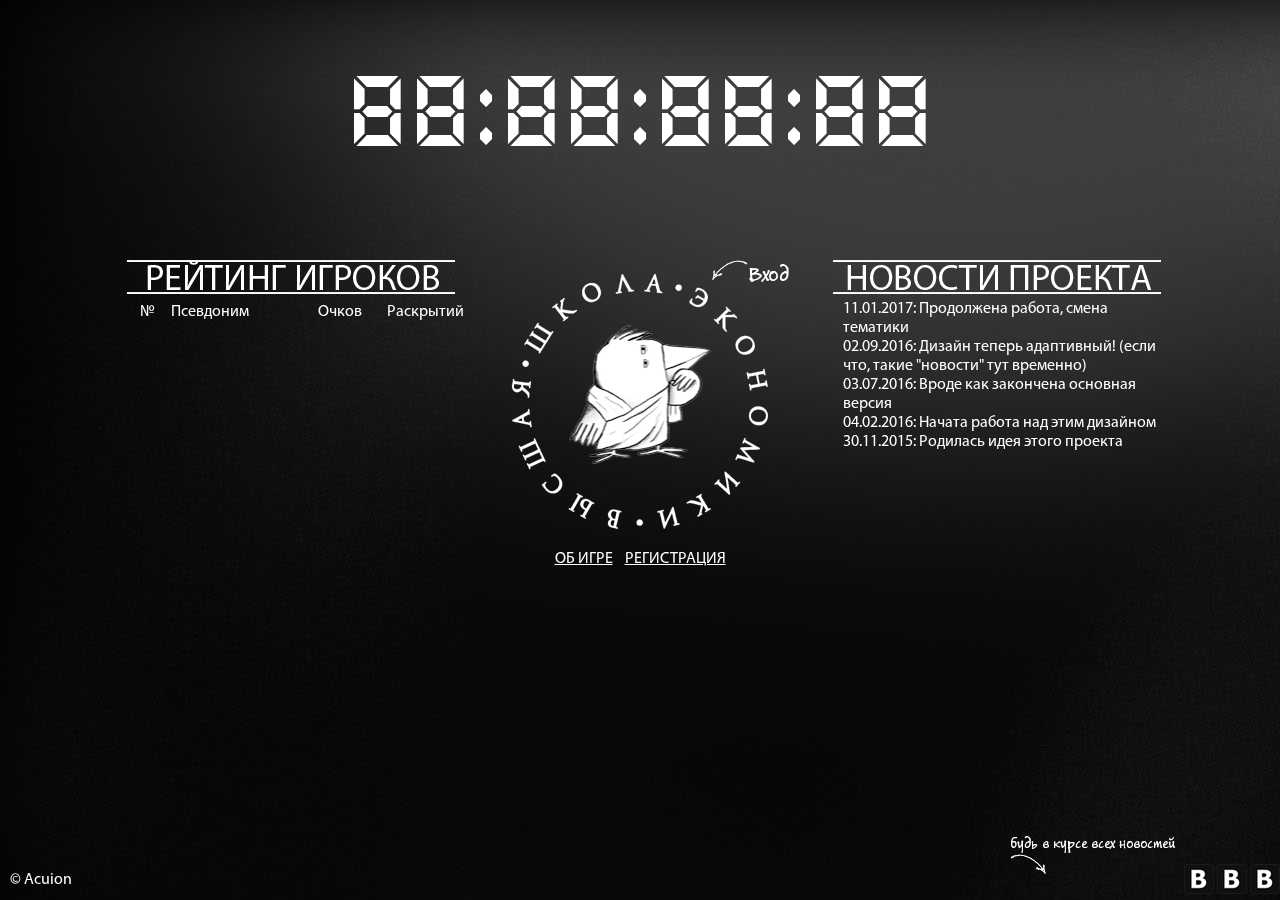
<file: index.html>
<html>
<head>
    <meta charset="utf-8">
    <meta id="viewport" name="viewport" content="width=device-width, user-scalable=no">
    <link rel="stylesheet" type="text/css" href="styles/style.css">
    <link rel="stylesheet" type="text/css" media="all and (max-width: 1106px)" href="styles/tiny.css">
    <link rel="stylesheet" type="text/css" media="all and (min-width: 1107px)" href="styles/wide.css">
    <script src="extraJs/jquery/jquery-2.1.4.min.js"></script>
    <script src="extraJs/jquery/jquery.rotate.js"></script>
    <script src="https://vk.com/js/api/openapi.js"></script>
    <script src="js/mainPage.js"></script>
	<script src="js/persCab.js"></script>
    <script src="js/loading.js"></script>
	<script src="js/misc.js"></script>
    <script src="extraJs/progressbar.min.js"></script>
    <script src="https://www.google.com/recaptcha/api.js"></script>
</head>
<body>
    <div id="main-div">
        <div id="timer-div">
            <div id="timer">
                88:88:88:88
            </div>
            <div class="color4E" id="backg-timer">
                88:88:88:88
            </div>
        </div>
        <div id="hello-page">
            <div class="inrow" id="leader-left">
                <img src="images/Leaderboard.png">
                <table width="330" style="margin-left: 20px">
                    <tr><td width="30px">№</td><td width="160px">Псевдоним</td><td width="70px">Очков</td><td width="70px">Раскрытий</td></tr>
                </table>
                <div id="leaderboard">
                    <table id="leaderboard-table" width="330" style="margin-left: 20px">
                    </table>
                </div>
            </div>
            
            <div  class="inrow" id="logo-center">
                <div class="buxton font23px" id="enter-hint">
                    <img src="images/pointer.png">Вход
                </div>
                <img src="images/logo.png" id="logo" style="pointer-events:none;">
                <div class="loading-bar" id="loading-bar"></div>
                <div class="reg-hint buxton" id="return-hint">
                    <img class="flip-vertical" src="images/pointer.png">на главную
                </div>
                <a id="inside-logo-link" class="clickable" onclick="LoginIntoLK();"><img src="images/InsideLogo.png" class="center-absolute" id="inside-logo"></a>
                <div>
                    <div class="center-absolute" id="rules-wrapper">
                        <h3 style="text-align: center">HSE.?</h3>
                        <p>1) Пункт правил под номером один, много какого-то текстаМного какого-то текстаМного какого-то текста</p>
                        <p>2) Пункт правил под номером дваа, много какого-то текстаМного какого-то текстаМного какого-то текста</p>
                        <p>3) Пункт правил под номером три, много какого-то текстаМного какого-то текстаМного какого-то текста</p>
                        <p>4) Пункт правил под номером четыре! Много какого-то текстаМного какого-то текстаМного какого-то текста Много какого-то текстаМного какого-то текстаМного какого-то текста</p>
                        <p>5) Пункт правил под номером пять... Много какого-то текстаМного какого-то текстаМного какого-то текста</p>
                        <p>5) Пункт правил под номером пять... Много какого-то текстаМного какого-то текстаМного какого-то текста</p>
                        <p>5) Пункт правил под номером пять... Много какого-то текстаМного какого-то текстаМного какого-то текста</p>
                        <p>5) Пункт правил под номером пять... Много какого-то текстаМного какого-то текстаМного какого-то текста</p>
                        <p>5) Пункт правил под номером пять... Много какого-то текстаМного какого-то текстаМного какого-то текста</p>
                        <p>5) Пункт правил под номером пять... Много какого-то текстаМного какого-то текстаМного какого-то текста</p>
                        <p>5) Пункт правил под номером пять... Много какого-то текстаМного какого-то текстаМного какого-то текста</p>
                        <p>5) Пункт правил под номером пять... Много какого-то текстаМного какого-то текстаМного какого-то текста</p>
                        <p>5) Пункт правил под номером пять... Много какого-то текстаМного какого-то текстаМного какого-то текста</p>
                        <p>5) Пункт правил под номером пять... Много какого-то текстаМного какого-то текстаМного какого-то текста</p>
                    </div>
                    <div class="center-absolute" id="back-from-rules"><a href="javascript:void(0)" onclick="ToggleRules()">НАЗАД</a></div>
                </div>
                    
                <div class="center-absolute" id="registr">
                    <div class="center-absolute" id="reg-back">
                        <a href="javascript:void(0)" onclick="ToggleRegister()">НАЗАД</a>
                    </div>
                    <form>
                        <div id="reglabel"><h3 id="reglabel-text">РЕГИСТРАЦИЯ НА ИГРУ</h3></div>
                        <div><span onclick="$('#reg-1').focus()" class="reg-header">Логин в LMS</span></div>
                        <input type="text" name="loginlms" class="reg-field form-field buxton" id="reg-1" placeholder="Необходим для получения ФИО">
                            <div class="reg-hint buxton font15px" id="reg-hint-1">
                                <img class="reg-hint-pic" id="reg-hint-1-pic" src="images/pointer.png">
                                Данные для входа в LMS нужны для единоразового забора системой гарантированно верных имени и фамилии, а также чтобы не допустить повторной регистрации
                            </div>
                        <div><span onclick="$('#reg-2').focus()" class="reg-header">Пароль в LMS</span></div>
                        <input type="password" name="passwordlms" class="reg-field form-field buxton" id="reg-2" placeholder="Мы не храним ваши пароли!">
                            <div class="reg-hint buxton font15px" id="reg-hint-2">
                                <img class="reg-hint-pic flip-horisontal flip-vertical" id="reg-hint-2-pic" src="images/pointer.png">
                                Мы не храним ваши пароли,<br>честное вышкинское!
                            </div>
                        <div><span onclick="$('#reg-3').focus()" class="reg-header">Псевдоним для таблицы рекордов</span></div>
                        <input type="text" name="anon" class="reg-field form-field buxton" id="reg-3" maxlength="14" placeholder="Требуется для сохранения интриги">
                            <div class="reg-hint buxton font15px" id="reg-hint-3">
                                <img class="reg-hint-pic flip-vertical" id="reg-hint-3-pic" src="images/pointer.png">
                                Чтобы сохранить интригу, игроки в таблице рекордов будут фигурировать под выбранными псевдонимами. Кстати, выбрать себе оскорбительный псевдоним - один из способов получить бан в нашей игре (или, что ещё хуже, мы сами выберем тебе новый ник)
                            </div>
                        <div style="margin-top: 10px">
                            <a href="javascript:void(0)" onclick="Register();">[В] ЗАРЕГИСТРИРОВАТЬСЯ</a>
                            <div class="reg-hint buxton font15px" id="reg-hint-4">
                                <img class="reg-hint-pic flip-horisontal" id="reg-hint-4-pic" src="images/pointer.png">
                                Авторизация VK необходима для возможности быстрой связи с игроками, получения уведомлений и упрощённого входа в личный кабинет
                            </div>
                        </div>
                    </form>
                </div>
                
                <div style="margin-top: 7px;" id="about-game">
                    <a href="javascript:void(0)" onclick="ToggleRules()">ОБ ИГРЕ</a><font style="text-decoration: none;">&nbsp;&nbsp;&nbsp;&nbsp;</font><a href="javascript:void(0)" onclick="ToggleRegister()">РЕГИСТРАЦИЯ</a>
                </div>
            </div>
            
            <div class="inrow" id="news-right">
                <img src="images/ProjectNews.png">
                <div id="text330" style="margin-left: 20px">
                11.01.2017: Продолжена работа, смена тематики<br>
                02.09.2016: Дизайн теперь адаптивный! (если что, такие "новости" тут временно)<br>
                03.07.2016: Вроде как закончена основная версия<br>
                04.02.2016: Начата работа над этим дизайном<br>
                30.11.2015: Родилась идея этого проекта
                </div>
            </div>
        </div>
        <div id="lk-page"><!-- вторая страница -->
            <img src="images/lk.png" class="center-absolute wide-mode-pic pers-logo">
            <img src="images/lk_small.png" class="center-absolute tiny-mode-pic pers-logo">
            <div id="pers-name">
                <div class="pers-name-part" id="pers-name-part-left">
                Иванов Иван
                </div>
                <div class="pers-name-part" id="pers-name-part-center">
                /
                </div>
                <div class="pers-name-part" id="pers-name-part-right">
                Some nickname 
                </div>
            </div>

            <div class="inrow" id="victim-left">
                <form>
                    <span class="reg-header">ФИО цели</span>
                    <div>
                        <input type="text" name="name" id="victim-name" class="victim-field form-field buxton" value="" readonly>
                    </div>
                    <span class="reg-header">Группа</span>
                    <div>
                        <input type="text" name="dep" id="victim-dep" class="victim-field form-field buxton" value="" readonly>
                    </div>
                    <div id="vic-secword">
                        <span class="reg-header">Позывной</span>
                        <div>
                            <input type="text" name="secword" class="victim-field form-field buxton" value="[нажми, чтобы увидеть]" id="vic-secword-text" readonly>
                        </div>
                    </div>
                    <span class="reg-header" onclick="$('#vic-deathword-text').focus()">Шифровка</span>
                    <div>
                        <input type="text" name="deathword" class="victim-field form-field buxton" id="vic-deathword-text">
                    </div>
                    <div class="buxton kill-result" id="succ-kill">
                        <img src="images/killSuccess.png" class="floatLeft">
                        <div class="kill-info">Успешное раскрытие! +? очков</div>
                    </div>
                    <div class="buxton kill-result" id="fail-kill">
                        <img src="images/killFailed.png" class="floatLeft">
                        <div class="kill-info">Неверная шифровка</div>
                    </div>
                    <div id="recap-div" class="g-recaptcha" data-callback="RecaptchaCallbackKillRequest" data-theme="dark" data-sitekey="6LfCSiETAAAAAKRizhoIIxKoP7ge1WkJzhm_sll5"></div>
                    <div class="buxton" id="captcha-hint">
                        <img class="flip-vertical" id="captcha-hint-pic" src="images/pointer.png">
                        <a id="caphint-text">Прохождение капчи автоматически отсылает запрос на раскрытие</a>
                    </div>
                </form>
            </div>

            <div class="inrow" id="progress-center">
                <div id="progress-perc-info" class="buxton">
                    <div id="progress-text">Твой результат лучше чем у ?% игроков</div>
                    <img src="images/pointer.png" id="progress-pointer">
                </div>
                <div class="center-absolute score-progress" id="score-progress-bck"></div>
                <div class="center-absolute score-progress" id="score-progress"></div>
                <div class="incircle-info" id="rating-info">
                    место в рейтинге
                    <div class="progress-info font50px color4E">
                        888
                    </div>
                    <div class="progress-info font50px" id="proc-rank">
                        042
                    </div>
                </div>
                <div class="incircle-info" id="kills-info">
                    раскрытий
                    <div class="progress-info font40px color4E">
                        888
                    </div>
                    <div class="progress-info font40px" id="proc-kills">
                        013
                    </div>
                </div>
                <div class="incircle-info" id="score-info">
                    очков
                    <div class="progress-info font40px color4E">
                        888
                    </div>
                    <div class="progress-info font40px" id="proc-score">
                        057
                    </div>
                </div>
            </div>

            <div class="inrow" id="words-right">
                    <div id="deathword" style="margin-top: 20px">
                        <div class="underlined">Твоя шифровка</div>
                        <div id="deathword-text">[нажми, чтобы увидеть]</div>
                    </div>
                    <div id="secretword" style="margin-top: 20px">
                        <div class="underlined">Твой позывной</div>
                        <div id="secretword-text">[нажми, чтобы увидеть]</div>
                    </div>
                    <div style="margin-top: 30px">
                        <img id="ac1" src="images/achievement.png">
                        <img id="ac2" src="images/achievement.png">
                        <img id="ac3" src="images/achievement.png">
                        <img id="ac4" src="images/achievement.png">
                        <img id="ac5" src="images/achievement.png">
                    </div>
                    <div id="achievement-hint"></div>
            </div>
        </div>
    </div>
    <div id="copyright">
        © Acuion
    </div>
    <div id="socnetw">
        <div id="sochint" class="buxton">
            будь в курсе всех новостей<img class="flip-horisontal" src="images/pointer.png">
        </div>
        <img src="images/vk.png">
        <img src="images/vk.png">
        <img src="images/vk.png">
    </div>
</body>
</html>
</file>
<file: styles/style.css>
@font-face
{
	font-family: "Quartz";
	src: url("fonts/QuartzMS.TTF");
}

@font-face
{
	font-family: "MyriadPro";
	src: url("fonts/MyriadPro.otf");/*todo: лицензии шрифтов*/
}

@font-face
{
	font-family: "BuxtonSketch";
	src: url("fonts/BuxtonSketch.ttf");
}

body
{
	overflow-x: hidden;
	margin: 0;
	font-family: "MyriadPro";
	background: #030303 url('../images/background.jpg') no-repeat;
	color: white;
	position: relative;
}

a
{
	color: white;
}

.buxton
{
	font-family: "BuxtonSketch";
}

.quartz
{
	font-family: "Quartz";
}

.flip-vertical
{
	transform: scaleY(-1);
}

.flip-horisontal
{
	transform: scaleX(-1);
}

.flip-vertical.flip-horisontal
{
	transform: scaleX(-1) scaleY(-1);
}

.font23px
{
	font-size: 23px;
}

.font15px
{
	font-size: 15px;
}

.font40px
{
	font-size: 40px;
}

.font50px
{
	font-size: 40px;
}

.floatLeft
{
	float: left;
}

.color4E
{
	color: #4E4E4E;
}

.underlined
{
	text-decoration: underline;
}

.kill-result
{
    background: #222;
    border: 1px solid #525252;
	border-radius: 2px;
    color: #fff;
    height: 74px;
    width: 300px;
	display: none;
}

.kill-info
{
	margin-top: 27px
}

.inrow
{
	display: inline-block;
	vertical-align: top;
}

#progress-perc-info
{
	width: 300px;
	position: absolute;
}

#progress-pointer
{
	position: absolute;
}

#pers-name-part-left
{
	left: calc(50% - 10px);
	transform: translate(-100%, 0);
}

#pers-name-part-center
{
	left: calc(50% - 5px);
}

#pers-name-part-right
{
	left: calc(50% + 10px);
}

.pers-name-part
{
	opacity: 0;
	text-align: center;
	position: absolute;
	pointer-events: none;
}

.incircle-info
{
	text-align: center;
	height: 285px;
	width: 130px;
	position: absolute;
	top: 145px;
	transform: translate(-50%, 0);
	pointer-events: none;
}

#score-info
{
	left: calc(50% + 45px);
}

#kills-info
{
	left: calc(50% - 45px);
}

#rating-info
{
	left: 50%;
	top: 60px;
}

.progress-info
{
	font-family: "Quartz";
	position: absolute;
	left: 50%;
	top: 15px;
	transform: translate(-50%, 0);
	text-align: center;
	width: 200px;
}

.center-absolute
{
	position: absolute;
	left: 50%;
	transform: translate(-50%, 0);
}

#progress-center
{
	opacity: 0;
	height: 300px;
	width: 285px;
	pointer-events: none;
	position: relative;
}

#words-right
{
	width: 310px;
	height: 310px;
	opacity: 0;
	display: none;
	text-align: center;
}

#victim-left
{
	width: 310px;
	height: 330px;
	opacity: 0;
	display: none;
	text-align: center;
}

.score-progress
{
	top: 18px;
	height: 250px;
	width: 250px;
	pointer-events: none;
}

.score-progress > svg {
	height: 100%;
	display: block;
}

.pers-logo
{
	opacity: 0;
	pointer-events: none;
}

#backg-timer
{
	margin-top: 40px;
	position: absolute;
	top: 0;
	z-index: -1;
}

#timer-div
{
	font-family: "Quartz";
	text-align: center;
	margin: auto;
	margin-top: 40px;
}

#text330
{
	width: 330px;
	text-align: left;
}

#lk-page
{
	position: absolute;
	left: 50%;
	transform: translate(-50%, 0);
	z-index: -1;
	text-align: center;
}

#hello-page
{
	text-align: center;
	position: absolute;
	left: 50%;
	transform: translate(-50%, 0);
}

#inside-logo
{
	top: 0;
	margin-top: 65px;
	cursor: pointer;
}

#leaderboard
{
	width: 360;
	height: 230px;
	overflow-y: auto;
	overflow-x: hidden;
}

#leader-left
{
	position: relative;	
	height: 300px;
	width: 340px;
}

#logo-center
{
	position: relative;
	height: 300px;
	width: 300px;
}

#news-right
{
	position: relative;
	height: 300px;
	width: 340px;
}

.reg-hint-pic
{
	position: absolute;
}

#main-div
{
	overflow: hidden;
}

#enter-hint
{
	position:absolute;
	margin-left: 220px;
	width: 80px;
}

#copyright
{
	position: absolute;
	bottom: 0;
	margin-bottom: 10px;
	margin-left: 10px;
}

#socnetw
{
	position: absolute;
	bottom: 0;
	right: 0;
}

#sochint
{
	position: absolute;
	right: 0;
	margin-top: -30px;
	margin-right: 70px;
	width: 200px;
}

#return-hint
{
	left: 205px;
	margin-top: -30px;
	width: 108px;
}

#rules-wrapper
{
	text-align: left;
	overflow-y: auto;
	overflow-x: hidden;
	width: 370px;
	height: 0;
	max-height: 420px;
	top: -55px;
	opacity: 0;
}

#back-from-rules
{
	text-align: center;
	display: none;
	top: 290px;
}

#registr
{
	display: none;
	opacity: 0;
	width: 400px;
	top: 0;
	opacity: 0;
}

.form-field
{
	font-size: 17px;
	line-height: 20px;
	margin-bottom: 16px;
	border-radius: 3px;
	border: none;
	border-bottom: solid 2px #c9c9c9;
	transition: border 0.3s;
	background-color: transparent;
	text-align: center;
	color: white;
}

.victim-field
{
	width: 250px;
}

.reg-field
{
	width: 5px; /*250*/
}

.reg-hint
{
	position: absolute;
	opacity: 0;
	pointer-events: none;
}

#reg-back
{
	font-size: 13px;
	top: 273px;
	opacity: 0.8;
}

#captcha-hint
{
	position: relative;
	top: -50px;
	left: 271px;
}

.reg-header
{
	font-weight: bold;
}

.ach-selected
{
	background-image: url('../images/achievementSelected.png');
}

.clickable
{
	cursor: pointer;
}

::-webkit-scrollbar {/*todo crossbrowser*/
	width: 6px;
}
::-webkit-scrollbar-button {
	width: 8px;
	height:5px;
}
::-webkit-scrollbar-track {
	background:#eee;
	border: thin solid lightgray;
	box-shadow: 0px 0px 3px #dfdfdf inset;
	border-radius:10px;
}
::-webkit-scrollbar-thumb {
	background:#999;
	border: thin solid gray;
	border-radius:10px;
}
::-webkit-scrollbar-thumb:hover {
	background:#7d7d7d;
}			

/*lb*/
@keyframes rotating-loading-bar
{
	from
	{
		transform: translate(-50%, 0) rotate(0deg);
	}
	to
	{
		transform: translate(-50%, 0) rotate(360deg);
	}
}

.loading-bar
{
	position: absolute;
	left: 50%;
	animation: rotating-loading-bar 2s linear infinite;
	top: 1px;
	height: 280px;
	width: 280px;
	pointer-events: none;
}

.loading-bar > svg {
	height: 100%;
	display: block;
}
</file>
<file: styles/tiny.css>
#lk-page
{
	width: 380px;
	top: 250;
}

#hello-page
{
	width: 380px;
	margin-top: 50px;
}

#logo-center
{
    margin-top: 20px;
}

#news-right
{
    margin-top: 20px;
}

#timer-div
{
	font-size: 60px;
	width: 380px;
}

#backg-timer
{
	width: 380px;
}

.form-field::-webkit-input-placeholder       {opacity: 1; transition: opacity 0.3s ease;}
.form-field::-moz-placeholder                {opacity: 1; transition: opacity 0.3s ease;}
.form-field:-moz-placeholder                 {opacity: 1; transition: opacity 0.3s ease;}
.form-field:-ms-input-placeholder            {opacity: 1; transition: opacity 0.3s ease;}
.form-field:focus::-webkit-input-placeholder {opacity: 0; transition: opacity 0.3s ease;}
.form-field:focus::-moz-placeholder          {opacity: 0; transition: opacity 0.3s ease;}
.form-field:focus:-moz-placeholder           {opacity: 0; transition: opacity 0.3s ease;}
.form-field:focus:-ms-input-placeholder      {opacity: 0; transition: opacity 0.3s ease;}

#reg-hint-1
{
	display: none;
}

#reg-hint-2
{
	display: none;
}

#reg-hint-3
{
	display: none;
}

#reg-hint-4
{
	right: 80px;
	top: 290px;
	width: 210px;
}

#reg-hint-4-pic
{
	right: 185px;
	top: -15px;
	transform: scaleX(-1) rotate(130deg);
}

.pers-name-part
{
	font-size: 24px;
}

.wide-mode-pic
{
	display: none;
}

.tiny-mode-pic
{
	display: block;
}

#progress-perc-info
{
	top: -5px;
	left: 0px;
}

#progress-pointer
{
	top: 30px;
	left: 219px;
	transform: scaleX(-1) rotate(-70deg);
}

.pers-logo
{
	top: -200px;
}

.pers-name-part
{
	top: -60px;
}

#progress-center
{
	margin-top: 15px;
	margin-bottom: -10px;
}

#captcha-hint
{
	position: relative;
	top: -70px;
	left: 24px;
	color: black;
}

#captcha-hint-pic
{
	position: relative;
	top: 3px;
	left: 3px;
}

#words-right
{
	height: 400px;
}
</file>
<file: styles/wide.css>
#lk-page
{
	width: 1100px;
	top: 300;
}

#hello-page
{
	width: 1100px;
	margin-top: 100px;
	height: 320px;
}

#leader-left
{
    margin-right: 30px;
}

#news-right
{
    margin-left: 30px;
}

#timer-div
{
	font-size: 100px;
	width: 1100px;
}

#backg-timer
{
	width: 1100px;
}

.form-field::-webkit-input-placeholder       {opacity: 0;}
.form-field::-moz-placeholder                {opacity: 0;}
.form-field:-moz-placeholder                 {opacity: 0;}
.form-field:-ms-input-placeholder            {opacity: 0;}

#reg-hint-1
{
	right: -175px;
	top: 80px;
	width: 210px;
}

#reg-hint-2
{
	width: 200px;
	left: -130px;
	top: 160px;
}

#reg-hint-3
{
	width: 230px;
	right: -195px;
	top: 120px;
}

#reg-hint-4
{
	left: -140px;
	top: 210px;
	width: 210px;
}

#reg-hint-1-pic
{
	left: -31px;
}

#reg-hint-2-pic
{
	right: 4px;
	top: 0px;
}

#reg-hint-3-pic
{
	left: -31px;
	top: 100px;
}

#reg-hint-4-pic
{
	right: -40px;
	top: 20px;
}

.pers-name-part
{
	font-size: 40px;
}

.wide-mode-pic
{
	display: block;
}

.tiny-mode-pic
{
	display: none;
}

#progress-perc-info
{
	top: 3px;
	left: 200px;
}

#progress-pointer
{
	top: 0px;
	left: -20px;
}

.pers-logo
{
	top: -250px;
}

.pers-name-part
{
	top: -110px;
}

#words-right
{
	margin-top: 10px;
}
</file>
